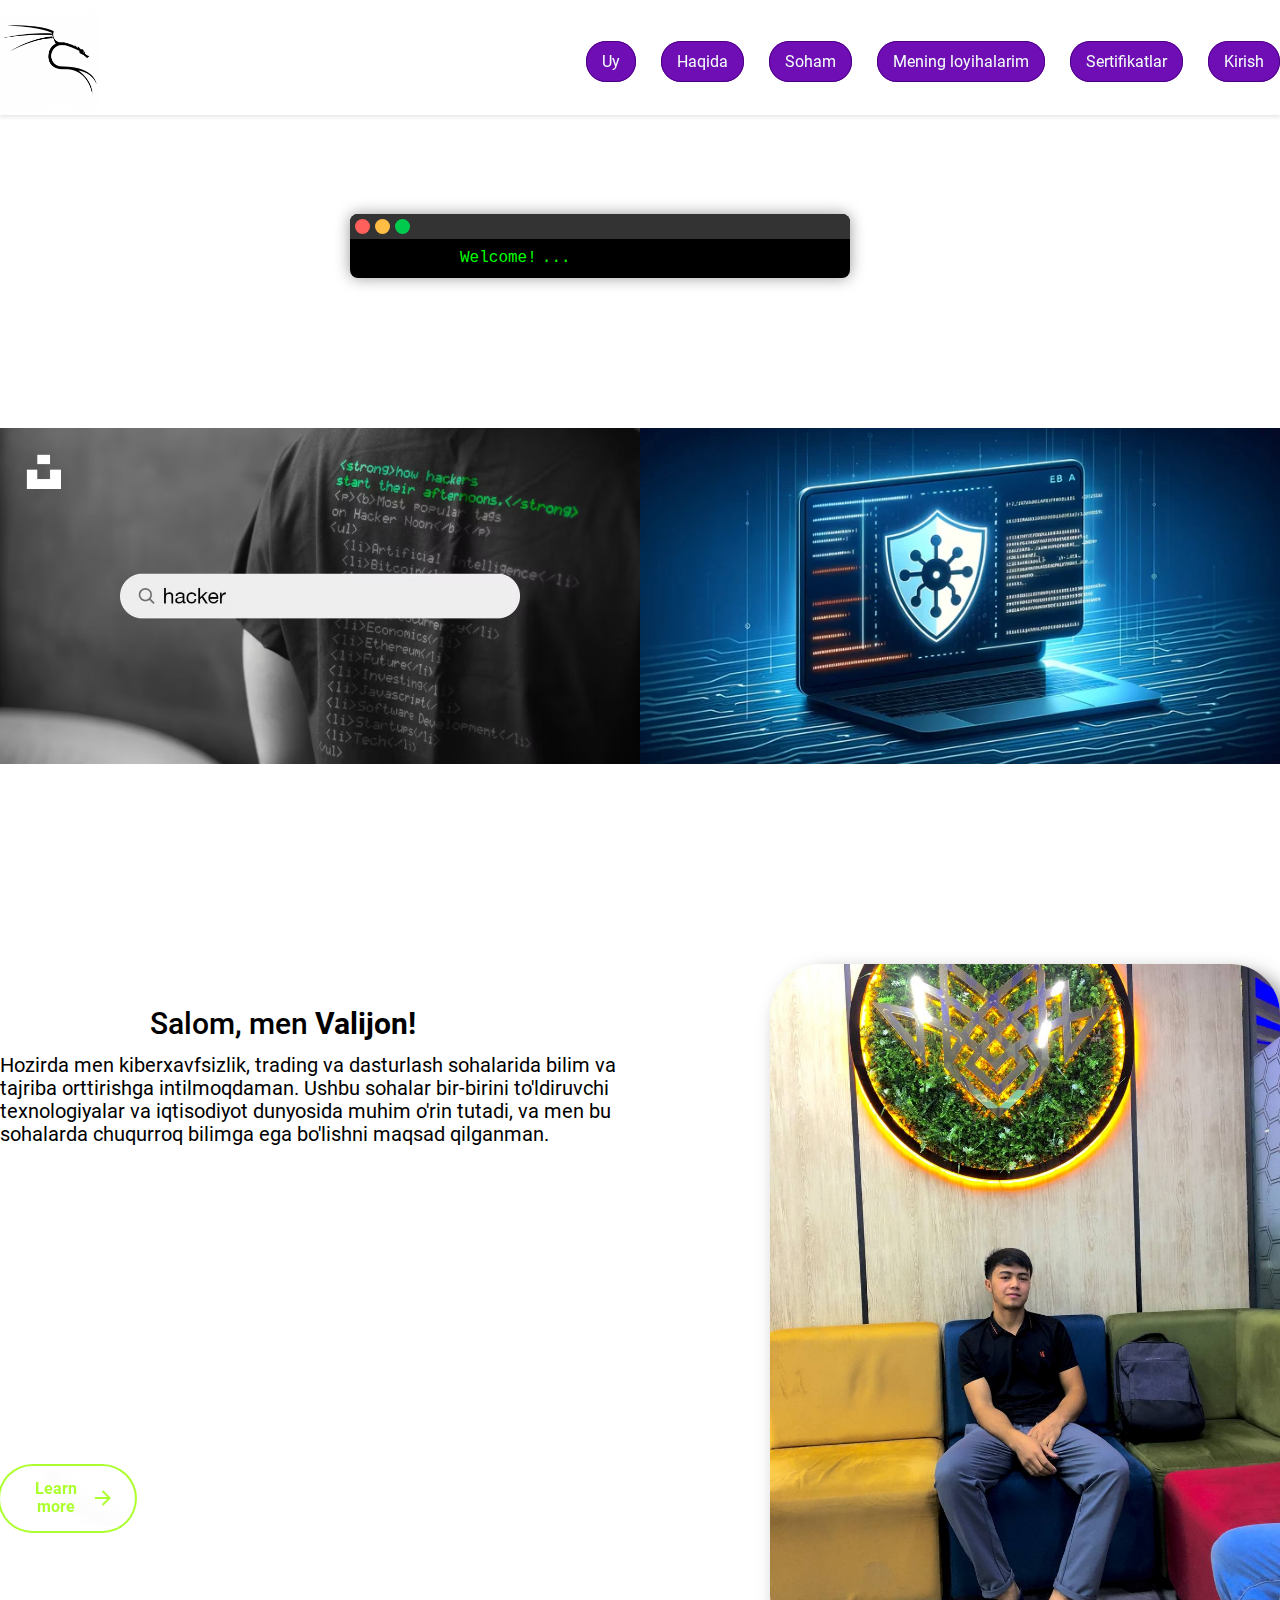
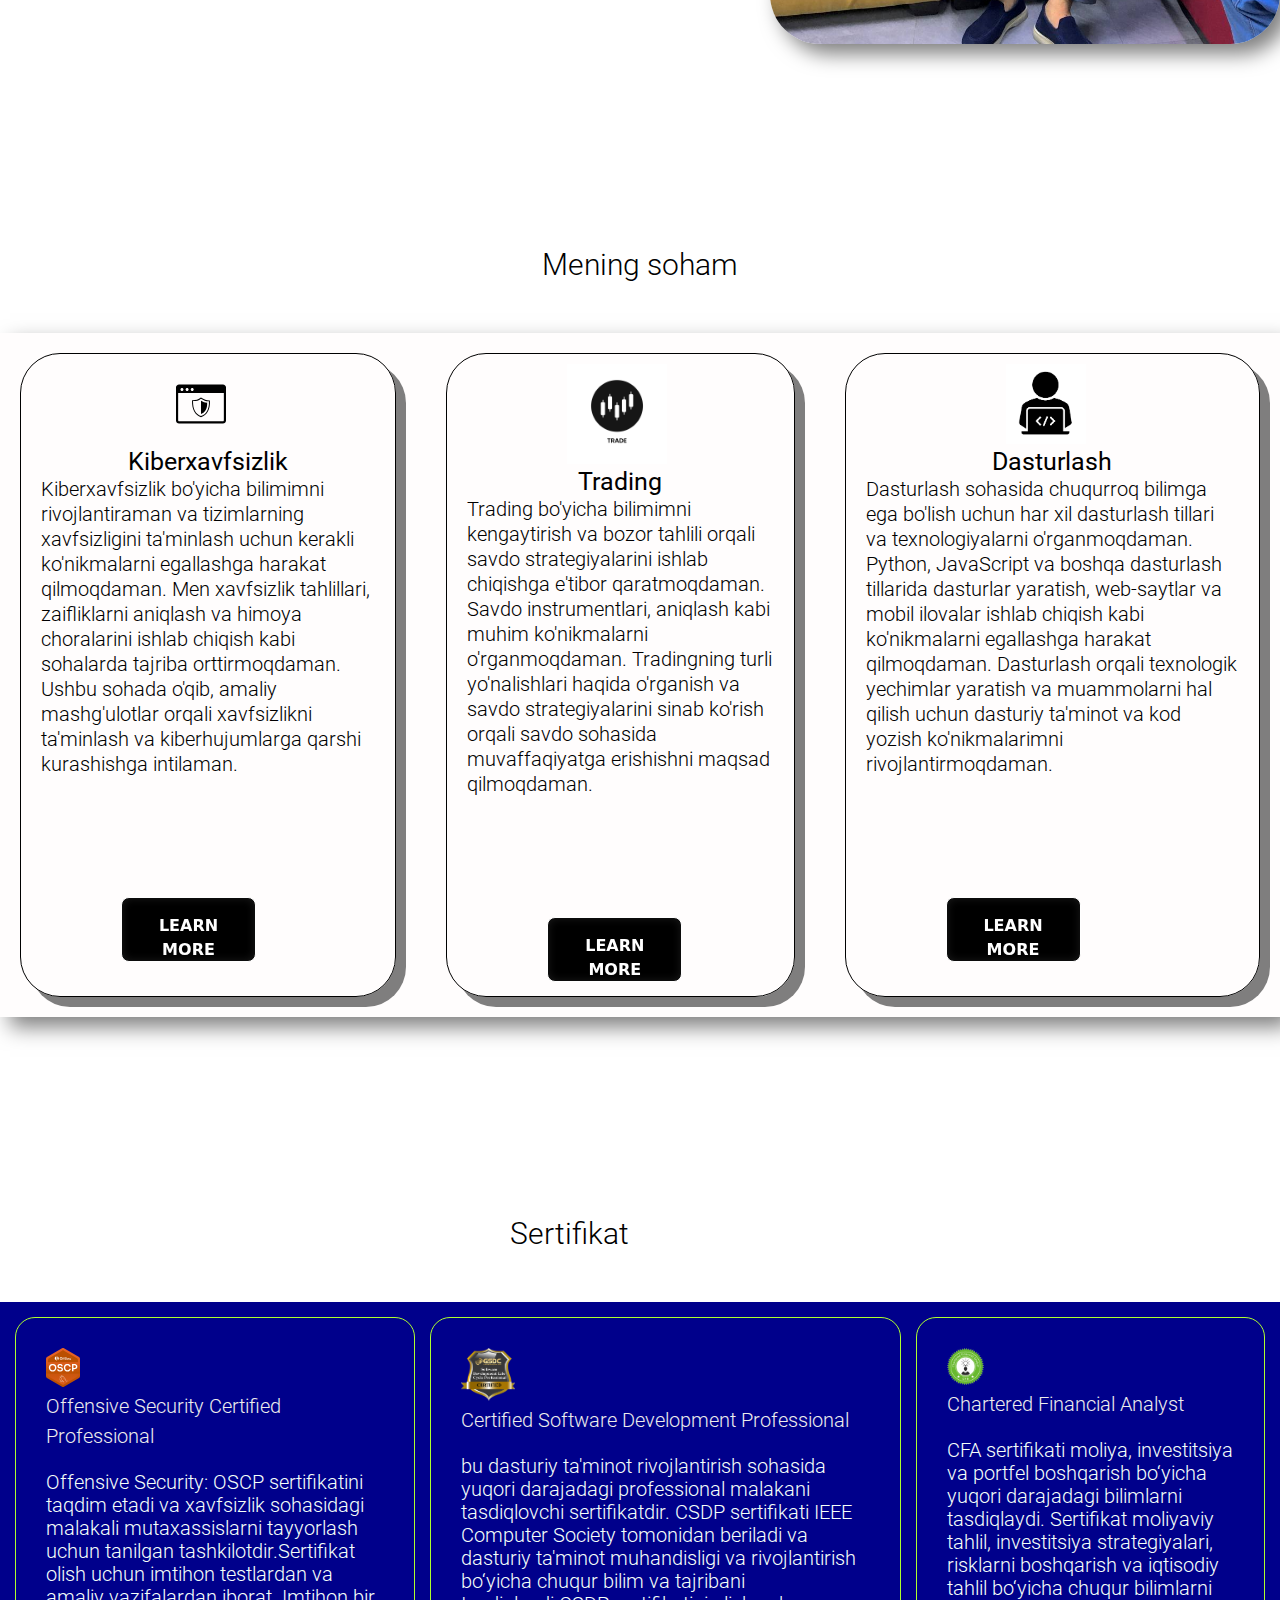
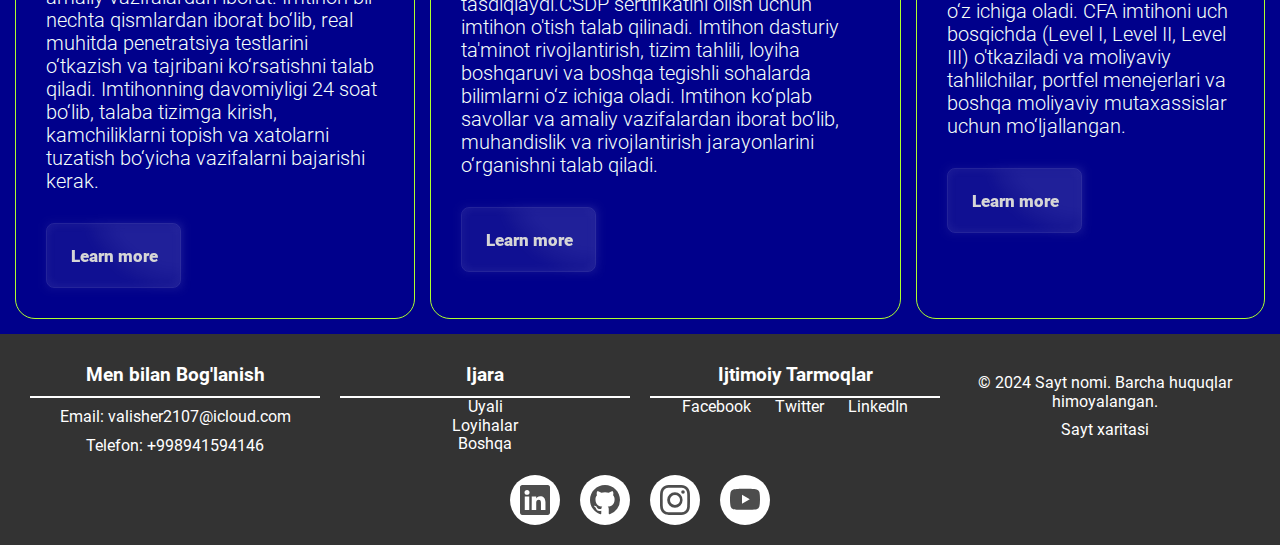
<file: index.html>
<!DOCTYPE html>
<html lang="en">
  <head>
    <meta charset="UTF-8" />

    <meta name="viewport" content="width=device-width, initial-scale=1.0" />
    <link rel="stylesheet" href="fonts" />
    <!-- javascript.js -->
    <link rel="stylesheet" href="index.js" />
    <!-- style -->
    <link rel="stylesheet" href="style/styles.css" />
    <!-- font.css -->
    <link rel="stylesheet" href="style/fonts.css" />
    <!-- normalize.css -->
    <link rel="stylesheet" href="style/normalize.css" />
    <!-- favicon -->
    <link rel="icon" href="image/icon.png" type="image/favicon" />

    <title>myblog</title>
  </head>
  <body id="home">
    <!-- header -->
    <header class="header">
      <div class="container header_container">
        <div class="logo">
          <a href="http://kali.org" target="_blank" rel="noopener noreferrer"
            ><img
              src="image/kali.png"
              width="100px"
              height="100px"
              alt="kalipng"
          /></a>
        </div>
        <div class="hero">
          <ul>
            <li class="item1"><a href="#home">Uy</a></li>
            <li class="item2">
              <a href="#about">Haqida</a>
            </li>
            <li class="item3"><a href="#feild">Soham</a></li>
            <li class="item4">
              <a href="#">Mening loyihalarim</a>
            </li>
            <li><a href="#sertificate">Sertifikatlar</a></li>
            <li><a href="sign.html">Kirish</a></li>
          </ul>
        </div>
      </div>
    </header>
    <!-- section -->
    <section class="section">
      <div class="container section_container">
        <div class="terminal">
          <div class="terminal-header">
            <div class="buttons">
              <span class="close"></span>
              <span class="minimize"></span>
              <span class="maximize"></span>
            </div>
            <div class="title"></div>
          </div>
          <div class="terminal-body">
            <div class="terminal-loader">
              <span class="loader-text">Welcome!</span>
              <span id="dot1" class="dot">.</span>
              <span id="dot2" class="dot">.</span>
              <span id="dot3" class="dot">.</span>
            </div>
          </div>
        </div>
      </div>
    </section>
    <!-- hobby -->
    <div class="hobby-img">
      <div class="container image_container">
        <img src="image/1x1.avif" alt="" style="width: 50%; height: auto" />
        <img src="image/hacker.webp" alt="" style="width: 50%; height: auto" />
      </div>
    </div>
    <!-- mean -->
    <mean class="mean">
      <div class="container mean_container">
        <div class="left">
          <h2 id="about">Salom, men <b>Valijon!</b></h2>
          <p>
            Hozirda men kiberxavfsizlik, trading va dasturlash sohalarida bilim
            va tajriba orttirishga intilmoqdaman. Ushbu sohalar bir-birini
            to'ldiruvchi texnologiyalar va iqtisodiyot dunyosida muhim o'rin
            tutadi, va men bu sohalarda chuqurroq bilimga ega bo'lishni maqsad
            qilganman.
          </p>

          <button class="animated-buttonn">
            <svg
              viewBox="0 0 24 24"
              class="arr-2"
              xmlns="http://www.w3.org/2000/svg"
            >
              <path
                d="M16.1716 10.9999L10.8076 5.63589L12.2218 4.22168L20 11.9999L12.2218 19.778L10.8076 18.3638L16.1716 12.9999H4V10.9999H16.1716Z"
              ></path>
            </svg>
            <span class="text">Learn more</span>
            <span class="circle"></span>
            <svg
              viewBox="0 0 24 24"
              class="arr-1"
              xmlns="http://www.w3.org/2000/svg"
            >
              <path
                d="M16.1716 10.9999L10.8076 5.63589L12.2218 4.22168L20 11.9999L12.2218 19.778L10.8076 18.3638L16.1716 12.9999H4V10.9999H16.1716Z"
              ></path>
            </svg>
          </button>
        </div>

        <div class="right">
          <img
            src="image/myimage.jpg"
            alt="myblogg"
            style="width: 100%; height: auto"
          />
        </div>
      </div>
    </mean>
    <!-- Testimonials -->
    <div class="container title">
      <h2 id="feild">Mening soham</h2>
    </div>
    <dir class="dir">
      <div class="container comment_container">
        <div class="cyber">
          <img
            src="image/cyber-security-icon.svg "
            width="50px"
            height="80px"
            alt="cyber-security-icon"
          />
          <h3 class="tittle">Kiberxavfsizlik</h3>
          <p class="parag">
            Kiberxavfsizlik bo'yicha bilimimni rivojlantiraman va tizimlarning
            xavfsizligini ta'minlash uchun kerakli ko'nikmalarni egallashga
            harakat qilmoqdaman. Men xavfsizlik tahlillari, zaifliklarni
            aniqlash va himoya choralarini ishlab chiqish kabi sohalarda tajriba
            orttirmoqdaman. Ushbu sohada o'qib, amaliy mashg'ulotlar orqali
            xavfsizlikni ta'minlash va kiberhujumlarga qarshi kurashishga
            intilaman.
          </p>
          <button class="btn-31">
            <span class="text-container">
              <span class="text">Learn more</span>
            </span>
          </button>
        </div>
        <div class="trading">
          <img
            src="image/chart.jpg"
            width="100px"
            height="100px"
            alt="charts"
          />
          <h3 class="tittle">Trading</h3>
          <p class="parag">
            Trading bo'yicha bilimimni kengaytirish va bozor tahlili orqali
            savdo strategiyalarini ishlab chiqishga e'tibor qaratmoqdaman. Savdo
            instrumentlari, aniqlash kabi muhim ko'nikmalarni o'rganmoqdaman.
            Tradingning turli yo'nalishlari haqida o'rganish va savdo
            strategiyalarini sinab ko'rish orqali savdo sohasida muvaffaqiyatga
            erishishni maqsad qilmoqdaman.
          </p>
          <!-- <a class="href2" href="https://www.tradingview.com/">Learn more</a> -->
          <button class="btn-31">
            <span class="text-container">
              <span class="text">Learn more</span>
            </span>
          </button>
        </div>
        <div class="programming">
          <img src="image/programmer.png" width="80px" height="80px" alt="" />
          <h3 class="tittle">Dasturlash</h3>
          <p class="parag">
            Dasturlash sohasida chuqurroq bilimga ega bo'lish uchun har xil
            dasturlash tillari va texnologiyalarni o'rganmoqdaman. Python,
            JavaScript va boshqa dasturlash tillarida dasturlar yaratish,
            web-saytlar va mobil ilovalar ishlab chiqish kabi ko'nikmalarni
            egallashga harakat qilmoqdaman. Dasturlash orqali texnologik
            yechimlar yaratish va muammolarni hal qilish uchun dasturiy ta'minot
            va kod yozish ko'nikmalarimni rivojlantirmoqdaman.
          </p>
          <button class="btn-31">
            <span class="text-container">
              <span class="text">Learn more</span>
            </span>
          </button>
        </div>
      </div>
    </dir>
    <!-- my projects -->
    <!-- certificate -->
    <div class="container hard">
      <h2 id="sertificate">Sertifikat</h2>
    </div>
    <aside class="aside">
      <div class="container aside_container">
        <div class="oscp">
          <img
            style="width: 10%; height: auto"
            src="image/OSCP.D0Wrgjqy_2lOY92.svg"
            alt="OSCP certificate"
          />
          <h4 class="title1">Offensive Security Certified Professional</h4>
          <p class="p1">
            Offensive Security: OSCP sertifikatini taqdim etadi va xavfsizlik
            sohasidagi malakali mutaxassislarni tayyorlash uchun tanilgan
            tashkilotdir.Sertifikat olish uchun imtihon testlardan va amaliy
            vazifalardan iborat. Imtihon bir nechta qismlardan iborat bo‘lib,
            real muhitda penetratsiya testlarini o‘tkazish va tajribani
            ko‘rsatishni talab qiladi. Imtihonning davomiyligi 24 soat bo‘lib,
            talaba tizimga kirish, kamchiliklarni topish va xatolarni tuzatish
            bo‘yicha vazifalarni bajarishi kerak.
          </p>
          <!-- <a href="https://www.offsec.com/courses/pen-200/">Learn more</a> --><button>
            <div class="svg-1">
              <svg
                xmlns:xlink="http://www.w3.org/1999/xlink"
                viewBox="0 0 58.56 116.18"
                style="
                  shape-rendering: geometricPrecision;
                  text-rendering: geometricPrecision;
                  image-rendering: optimizeQuality;
                  fill-rule: evenodd;
                  clip-rule: evenodd;
                "
                version="1.1"
                xml:space="preserve"
                xmlns="http://www.w3.org/2000/svg"
              >
                <g id="Layer_x0020_1">
                  <metadata id="CorelCorpID_0Corel-Layer"></metadata>
                  <path
                    d="M51.68 79.32c-5.6,0.48 -18.01,6.61 -22.08,10.58 -0.8,0.78 -1.48,1.77 -2.33,2.43 0.46,-1.76 1.17,-3.5 1.71,-5.18 2.05,-6.36 0.6,-3.94 6.72,-6.92 4.39,-2.13 7.93,-4.39 11.48,-7.91 2.87,-2.84 6.6,-7.49 8.43,-10.95 -3.22,0.75 -8.91,3.73 -12.2,5.14 -3.4,1.56 -7.64,4.64 -10.05,7.42l1.92 -7.77c0.18,-0.6 12.35,-10.32 15.54,-15.33 3.24,-5.07 5.83,-12.73 7.72,-18.52 -3.83,2.95 -11.19,10.7 -14.1,14.29 -2.1,2.58 -4.06,5.29 -6.05,7.95 0.13,-1.52 1.01,-4.66 1.36,-6.17 2.16,-9.19 5.06,-41.4 -1.01,-48.38 0,3.22 -1.49,12.51 -2.05,15.9 -1.29,7.79 -4.08,25.67 -3.07,33.01l0.47 8.51c0.07,2.12 -0.24,6.17 -1.45,7.91 0,-8.9 -9.67,-35.19 -16.51,-40.2 0,5.82 4.29,23.1 6.2,27.9 1.71,4.29 4.8,10.38 7.54,14 1.93,2.55 2.5,2.41 -0.02,9.43l-3.29 11.08 -3.9 -12.16c-2.78,-6.77 -11.01,-23.67 -15.86,-26.92 0,11.78 8.37,33.86 19.11,40.13 -0.29,2.07 -3.42,10.31 -4.93,11.77 -1.78,-10.97 -7.2,-20.86 -13.98,-29.49l-7.03 -8.05c0.06,2.73 1.9,7.3 2.51,10.1 0.36,0.47 3.98,11.12 9.2,19.09 2.49,3.81 6.41,7.11 8.48,10.28 -1.04,3.19 -5.75,9.78 -8.03,12.98l1.81 0.91c2.75,-2.62 8.6,-12.41 9.74,-15.89 6.1,-3.14 7.06,-2.33 14.56,-7.45 5.18,-3.54 5.49,-4.51 8.86,-8.02 1.06,-1.1 4.21,-4.24 4.55,-5.5z"
                    class="fil0"
                  ></path>
                </g>
              </svg>
            </div>
            <p>Learn more</p>
          </button>
        </div>
        <div class="scdp">
          <img
            style="width: 13%; height: auto"
            src="image/scdp.png"
            alt="scdp sertificate"
          />
          <h4 class="title1">Certified Software Development Professional</h4>
          <p class="p1">
            bu dasturiy ta'minot rivojlantirish sohasida yuqori darajadagi
            professional malakani tasdiqlovchi sertifikatdir. CSDP sertifikati
            IEEE Computer Society tomonidan beriladi va dasturiy ta'minot
            muhandisligi va rivojlantirish bo‘yicha chuqur bilim va tajribani
            tasdiqlaydi.CSDP sertifikatini olish uchun imtihon o'tish talab
            qilinadi. Imtihon dasturiy ta'minot rivojlantirish, tizim tahlili,
            loyiha boshqaruvi va boshqa tegishli sohalarda bilimlarni o‘z ichiga
            oladi. Imtihon ko‘plab savollar va amaliy vazifalardan iborat
            bo‘lib, muhandislik va rivojlantirish jarayonlarini o‘rganishni
            talab qiladi.
          </p>
          <button>
            <div class="svg-1">
              <svg
                xmlns:xlink="http://www.w3.org/1999/xlink"
                viewBox="0 0 58.56 116.18"
                style="
                  shape-rendering: geometricPrecision;
                  text-rendering: geometricPrecision;
                  image-rendering: optimizeQuality;
                  fill-rule: evenodd;
                  clip-rule: evenodd;
                "
                version="1.1"
                xml:space="preserve"
                xmlns="http://www.w3.org/2000/svg"
              >
                <g id="Layer_x0020_1">
                  <metadata id="CorelCorpID_0Corel-Layer"></metadata>
                  <path
                    d="M51.68 79.32c-5.6,0.48 -18.01,6.61 -22.08,10.58 -0.8,0.78 -1.48,1.77 -2.33,2.43 0.46,-1.76 1.17,-3.5 1.71,-5.18 2.05,-6.36 0.6,-3.94 6.72,-6.92 4.39,-2.13 7.93,-4.39 11.48,-7.91 2.87,-2.84 6.6,-7.49 8.43,-10.95 -3.22,0.75 -8.91,3.73 -12.2,5.14 -3.4,1.56 -7.64,4.64 -10.05,7.42l1.92 -7.77c0.18,-0.6 12.35,-10.32 15.54,-15.33 3.24,-5.07 5.83,-12.73 7.72,-18.52 -3.83,2.95 -11.19,10.7 -14.1,14.29 -2.1,2.58 -4.06,5.29 -6.05,7.95 0.13,-1.52 1.01,-4.66 1.36,-6.17 2.16,-9.19 5.06,-41.4 -1.01,-48.38 0,3.22 -1.49,12.51 -2.05,15.9 -1.29,7.79 -4.08,25.67 -3.07,33.01l0.47 8.51c0.07,2.12 -0.24,6.17 -1.45,7.91 0,-8.9 -9.67,-35.19 -16.51,-40.2 0,5.82 4.29,23.1 6.2,27.9 1.71,4.29 4.8,10.38 7.54,14 1.93,2.55 2.5,2.41 -0.02,9.43l-3.29 11.08 -3.9 -12.16c-2.78,-6.77 -11.01,-23.67 -15.86,-26.92 0,11.78 8.37,33.86 19.11,40.13 -0.29,2.07 -3.42,10.31 -4.93,11.77 -1.78,-10.97 -7.2,-20.86 -13.98,-29.49l-7.03 -8.05c0.06,2.73 1.9,7.3 2.51,10.1 0.36,0.47 3.98,11.12 9.2,19.09 2.49,3.81 6.41,7.11 8.48,10.28 -1.04,3.19 -5.75,9.78 -8.03,12.98l1.81 0.91c2.75,-2.62 8.6,-12.41 9.74,-15.89 6.1,-3.14 7.06,-2.33 14.56,-7.45 5.18,-3.54 5.49,-4.51 8.86,-8.02 1.06,-1.1 4.21,-4.24 4.55,-5.5z"
                    class="fil0"
                  ></path>
                </g>
              </svg>
            </div>
            <p>Learn more</p>
          </button>
        </div>
        <div class="cfa">
          <img
            style="width: 13%; height: auto"
            src="image/cfa.png"
            alt="cfa.image"
          />
          <h4 class="title1">Chartered Financial Analyst</h4>
          <p class="p1">
            CFA sertifikati moliya, investitsiya va portfel boshqarish bo‘yicha
            yuqori darajadagi bilimlarni tasdiqlaydi. Sertifikat moliyaviy
            tahlil, investitsiya strategiyalari, risklarni boshqarish va
            iqtisodiy tahlil bo‘yicha chuqur bilimlarni o‘z ichiga oladi. CFA
            imtihoni uch bosqichda (Level I, Level II, Level III) o'tkaziladi va
            moliyaviy tahlilchilar, portfel menejerlari va boshqa moliyaviy
            mutaxassislar uchun mo‘ljallangan.
          </p>
          <button>
            <div class="svg-1">
              <svg
                xmlns:xlink="http://www.w3.org/1999/xlink"
                viewBox="0 0 58.56 116.18"
                style="
                  shape-rendering: geometricPrecision;
                  text-rendering: geometricPrecision;
                  image-rendering: optimizeQuality;
                  fill-rule: evenodd;
                  clip-rule: evenodd;
                "
                version="1.1"
                xml:space="preserve"
                xmlns="http://www.w3.org/2000/svg"
              >
                <g id="Layer_x0020_1">
                  <metadata id="CorelCorpID_0Corel-Layer"></metadata>
                  <path
                    d="M51.68 79.32c-5.6,0.48 -18.01,6.61 -22.08,10.58 -0.8,0.78 -1.48,1.77 -2.33,2.43 0.46,-1.76 1.17,-3.5 1.71,-5.18 2.05,-6.36 0.6,-3.94 6.72,-6.92 4.39,-2.13 7.93,-4.39 11.48,-7.91 2.87,-2.84 6.6,-7.49 8.43,-10.95 -3.22,0.75 -8.91,3.73 -12.2,5.14 -3.4,1.56 -7.64,4.64 -10.05,7.42l1.92 -7.77c0.18,-0.6 12.35,-10.32 15.54,-15.33 3.24,-5.07 5.83,-12.73 7.72,-18.52 -3.83,2.95 -11.19,10.7 -14.1,14.29 -2.1,2.58 -4.06,5.29 -6.05,7.95 0.13,-1.52 1.01,-4.66 1.36,-6.17 2.16,-9.19 5.06,-41.4 -1.01,-48.38 0,3.22 -1.49,12.51 -2.05,15.9 -1.29,7.79 -4.08,25.67 -3.07,33.01l0.47 8.51c0.07,2.12 -0.24,6.17 -1.45,7.91 0,-8.9 -9.67,-35.19 -16.51,-40.2 0,5.82 4.29,23.1 6.2,27.9 1.71,4.29 4.8,10.38 7.54,14 1.93,2.55 2.5,2.41 -0.02,9.43l-3.29 11.08 -3.9 -12.16c-2.78,-6.77 -11.01,-23.67 -15.86,-26.92 0,11.78 8.37,33.86 19.11,40.13 -0.29,2.07 -3.42,10.31 -4.93,11.77 -1.78,-10.97 -7.2,-20.86 -13.98,-29.49l-7.03 -8.05c0.06,2.73 1.9,7.3 2.51,10.1 0.36,0.47 3.98,11.12 9.2,19.09 2.49,3.81 6.41,7.11 8.48,10.28 -1.04,3.19 -5.75,9.78 -8.03,12.98l1.81 0.91c2.75,-2.62 8.6,-12.41 9.74,-15.89 6.1,-3.14 7.06,-2.33 14.56,-7.45 5.18,-3.54 5.49,-4.51 8.86,-8.02 1.06,-1.1 4.21,-4.24 4.55,-5.5z"
                    class="fil0"
                  ></path>
                </g>
              </svg>
            </div>
            <p>Learn more</p>
          </button>
        </div>
      </div>
    </aside>
    <!-- footer section -->
    <footer>
      <div class="container footer-container">
        <div class="footer-section">
          <h2>Men bilan Bog'lanish</h2>
          <p>
            Email: <a href="mailto:info@example.com">valisher2107@icloud.com</a>
          </p>
          <p>Telefon: <a href="tel:+123456789">+998941594146</a></p>
        </div>
        <div class="footer-section">
          <h2>Ijara</h2>
          <ul>
            <li><a href="#">Uyali</a></li>
            <li><a href="#">Loyihalar</a></li>
            <li><a href="#">Boshqa</a></li>
          </ul>
        </div>
        <div class="footer-section">
          <h2>Ijtimoiy Tarmoqlar</h2>
          <a href="#" class="social-link">Facebook</a>
          <a href="#" class="social-link">Twitter</a>
          <a href="#" class="social-link">LinkedIn</a>
        </div>
        <div class="footer-section">
          <p>&copy; 2024 Sayt nomi. Barcha huquqlar himoyalangan.</p>
          <p><a href="#">Sayt xaritasi</a></p>
        </div>
      </div>
      <ul class="example-2">
        <li class="icon-content">
          <a
            href="https://linkedin.com/"
            aria-label="LinkedIn"
            data-social="linkedin"
          >
            <div class="filled"></div>
            <svg
              xmlns="http://www.w3.org/2000/svg"
              width="16"
              height="16"
              fill="currentColor"
              class="bi bi-linkedin"
              viewBox="0 0 16 16"
              xml:space="preserve"
            >
              <path
                d="M0 1.146C0 .513.526 0 1.175 0h13.65C15.474 0 16 .513 16 1.146v13.708c0 .633-.526 1.146-1.175 1.146H1.175C.526 16 0 15.487 0 14.854zm4.943 12.248V6.169H2.542v7.225zm-1.2-8.212c.837 0 1.358-.554 1.358-1.248-.015-.709-.52-1.248-1.342-1.248S2.4 3.226 2.4 3.934c0 .694.521 1.248 1.327 1.248zm4.908 8.212V9.359c0-.216.016-.432.08-.586.173-.431.568-.878 1.232-.878.869 0 1.216.662 1.216 1.634v3.865h2.401V9.25c0-2.22-1.184-3.252-2.764-3.252-1.274 0-1.845.7-2.165 1.193v.025h-.016l.016-.025V6.169h-2.4c.03.678 0 7.225 0 7.225z"
                fill="currentColor"
              ></path>
            </svg>
          </a>
          <div class="tooltip">LinkedIn</div>
        </li>
        <li class="icon-content">
          <a
            href="https://www.github.com/"
            aria-label="GitHub"
            data-social="github"
          >
            <div class="filled"></div>
            <svg
              xmlns="http://www.w3.org/2000/svg"
              width="16"
              height="16"
              fill="currentColor"
              class="bi bi-github"
              viewBox="0 0 16 16"
              xml:space="preserve"
            >
              <path
                d="M8 0C3.58 0 0 3.58 0 8c0 3.54 2.29 6.53 5.47 7.59.4.07.55-.17.55-.38 0-.19-.01-.82-.01-1.49-2.01.37-2.53-.49-2.69-.94-.09-.23-.48-.94-.82-1.13-.28-.15-.68-.52-.01-.53.63-.01 1.08.58 1.23.82.72 1.21 1.87.87 2.33.66.07-.52.28-.87.51-1.07-1.78-.2-3.64-.89-3.64-3.95 0-.87.31-1.59.82-2.15-.08-.2-.36-1.02.08-2.12 0 0 .67-.21 2.2.82.64-.18 1.32-.27 2-.27s1.36.09 2 .27c1.53-1.04 2.2-.82 2.2-.82.44 1.1.16 1.92.08 2.12.51.56.82 1.27.82 2.15 0 3.07-1.87 3.75-3.65 3.95.29.25.54.73.54 1.48 0 1.07-.01 1.93-.01 2.2 0 .21.15.46.55.38A8.01 8.01 0 0 0 16 8c0-4.42-3.58-8-8-8"
                fill="currentColor"
              ></path>
            </svg>
          </a>
          <div class="tooltip">GitHub</div>
        </li>
        <li class="icon-content">
          <a
            href="https://www.instagram.com/"
            aria-label="Instagram"
            data-social="instagram"
          >
            <div class="filled"></div>
            <svg
              xmlns="http://www.w3.org/2000/svg"
              width="16"
              height="16"
              fill="currentColor"
              class="bi bi-instagram"
              viewBox="0 0 16 16"
              xml:space="preserve"
            >
              <path
                d="M8 0C5.829 0 5.556.01 4.703.048 3.85.088 3.269.222 2.76.42a3.9 3.9 0 0 0-1.417.923A3.9 3.9 0 0 0 .42 2.76C.222 3.268.087 3.85.048 4.7.01 5.555 0 5.827 0 8.001c0 2.172.01 2.444.048 3.297.04.852.174 1.433.372 1.942.205.526.478.972.923 1.417.444.445.89.719 1.416.923.51.198 1.09.333 1.942.372C5.555 15.99 5.827 16 8 16s2.444-.01 3.298-.048c.851-.04 1.434-.174 1.943-.372a3.9 3.9 0 0 0 1.416-.923c.445-.445.718-.891.923-1.417.197-.509.332-1.09.372-1.942C15.99 10.445 16 10.173 16 8s-.01-2.445-.048-3.299c-.04-.851-.175-1.433-.372-1.941a3.9 3.9 0 0 0-.923-1.417A3.9 3.9 0 0 0 13.24.42c-.51-.198-1.092-.333-1.943-.372C10.443.01 10.172 0 7.998 0zm-.717 1.442h.718c2.136 0 2.389.007 3.232.046.78.035 1.204.166 1.486.275.373.145.64.319.92.599s.453.546.598.92c.11.281.24.705.275 1.485.039.843.047 1.096.047 3.231s-.008 2.389-.047 3.232c-.035.78-.166 1.203-.275 1.485a2.5 2.5 0 0 1-.599.919c-.28.28-.546.453-.92.598-.28.11-.704.24-1.485.276-.843.038-1.096.047-3.232.047s-2.39-.009-3.233-.047c-.78-.036-1.203-.166-1.485-.276a2.5 2.5 0 0 1-.92-.598 2.5 2.5 0 0 1-.6-.92c-.109-.281-.24-.705-.275-1.485-.038-.843-.046-1.096-.046-3.233s.008-2.388.046-3.231c.036-.78.166-1.204.276-1.486.145-.373.319-.64.599-.92s.546-.453.92-.598c.282-.11.705-.24 1.485-.276.738-.034 1.024-.044 2.515-.045zm4.988 1.328a.96.96 0 1 0 0 1.92.96.96 0 0 0 0-1.92m-4.27 1.122a4.109 4.109 0 1 0 0 8.217 4.109 4.109 0 0 0 0-8.217m0 1.441a2.667 2.667 0 1 1 0 5.334 2.667 2.667 0 0 1 0-5.334"
                fill="currentColor"
              ></path>
            </svg>
          </a>
          <div class="tooltip">Instagram</div>
        </li>
        <li class="icon-content">
          <a
            href="https://youtube.com/"
            aria-label="Youtube"
            data-social="youtube"
          >
            <div class="filled"></div>
            <svg
              xmlns="http://www.w3.org/2000/svg"
              width="16"
              height="16"
              fill="currentColor"
              class="bi bi-youtube"
              viewBox="0 0 16 16"
              xml:space="preserve"
            >
              <path
                d="M8.051 1.999h.089c.822.003 4.987.033 6.11.335a2.01 2.01 0 0 1 1.415 1.42c.101.38.172.883.22 1.402l.01.104.022.26.008.104c.065.914.073 1.77.074 1.957v.075c-.001.194-.01 1.108-.082 2.06l-.008.105-.009.104c-.05.572-.124 1.14-.235 1.558a2.01 2.01 0 0 1-1.415 1.42c-1.16.312-5.569.334-6.18.335h-.142c-.309 0-1.587-.006-2.927-.052l-.17-.006-.087-.004-.171-.007-.171-.007c-1.11-.049-2.167-.128-2.654-.26a2.01 2.01 0 0 1-1.415-1.419c-.111-.417-.185-.986-.235-1.558L.09 9.82l-.008-.104A31 31 0 0 1 0 7.68v-.123c.002-.215.01-.958.064-1.778l.007-.103.003-.052.008-.104.022-.26.01-.104c.048-.519.119-1.023.22-1.402a2.01 2.01 0 0 1 1.415-1.42c.487-.13 1.544-.21 2.654-.26l.17-.007.172-.006.086-.003.171-.007A100 100 0 0 1 7.858 2zM6.4 5.209v4.818l4.157-2.408z"
                fill="currentColor"
              ></path>
            </svg>
          </a>
          <div class="tooltip">Youtube</div>
        </li>
      </ul>
    </footer>
  </body>
</html>
</file>
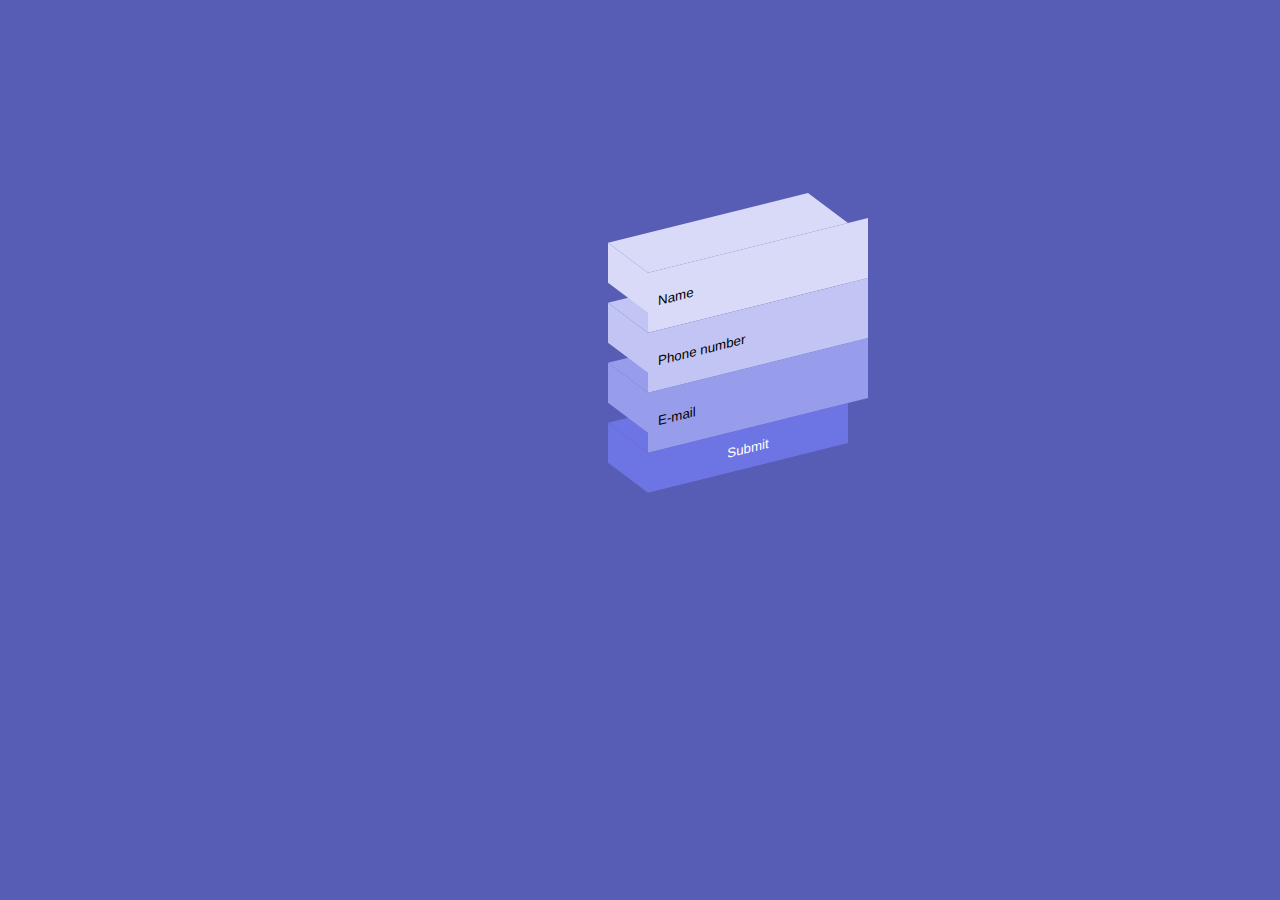
<file: sign.html>
<!DOCTYPE html>
<html lang="en">
  <head>
    <meta charset="UTF-8" />
    <meta name="viewport" content="width=device-width, initial-scale=1.0" />
    <title>Register</title>
    <style>
      /* you can choose any color you want. don't be afraid to experiment  */
      * {
        background-color: #575cb5;
      }
      .form {
        margin-top: 200px;
        margin-left: 600px;
      }
      .input,
      button {
        margin: auto;
        width: 100%;
        height: 40px;
        position: relative;
        padding: 10px;
        border: 0.1px solid #575cb5;
      }

      button {
        background: #6d74e3;
        border: none;
      }

      .wrapper {
        position: relative;
        transform: skewY(-14deg);
      }

      .wrapper li,
      button {
        position: relative;
        list-style: none;
        width: 200px;
        z-index: var(--i);
        transition: 0.3s;
        color: white;
      }

      .wrapper li::before,
      button::before {
        position: absolute;
        content: "";
        background: #6d74e3;
        top: 0;
        left: -40px;
        width: 40px;
        height: 40px;
        transform-origin: right;
        transform: skewY(45deg);
        transition: 0.3s;
      }

      .wrapper li::after,
      button::after {
        position: absolute;
        content: "";
        background: #6d74e3;
        width: 200px;
        height: 40px;
        top: -40px;
        left: 0;
        transform-origin: bottom;
        transform: skewX(45deg);
        transition: 0.3s;
      }

      .wrapper li:nth-child(1)::after,
      .wrapper li:nth-child(1)::before {
        background-color: #d8daf7;
      }

      .wrapper li:nth-child(2)::after,
      .wrapper li:nth-child(2)::before {
        background-color: #c2c5f3;
      }

      .wrapper li:nth-child(3)::after,
      .wrapper li:nth-child(3)::before {
        background-color: #989deb;
      }

      li .input {
        outline: none;
        border: none;
        color: black;
      }

      li .input::placeholder {
        color: black;
      }

      li:nth-child(1) .input {
        background: #d8daf7;
      }

      li:nth-child(2) .input {
        background: #c2c5f3;
      }

      li:nth-child(3) .input {
        background: #989deb;
      }

      li:nth-child(1) .input:focus {
        outline: none;
        border: 3.5px solid #d8daf7;
      }

      li:nth-child(2) .input:focus {
        outline: none;
        border: 3.5px solid #c2c5f3;
      }

      li:nth-child(3) .input:focus {
        outline: none;
        border: 3.5px solid #989deb;
      }

      .wrapper li:hover,
      button:hover {
        transform: translateX(-20px);
      }

      button:hover,
      button:hover::before,
      button:hover::after {
        background: #575cb5;
      }

      button:active {
        transform: translateX(0px);
      }
    </style>
  </head>
  <body>
    <form class="form">
      <ul class="wrapper">
        <li style="--i: 4">
          <input class="input" type="text" placeholder="Name" required="" />
        </li>
        <li style="--i: 3">
          <input
            class="input"
            placeholder="Phone number"
            required=""
            name="phone"
          />
        </li>
        <li style="--i: 2">
          <input
            class="input"
            type="email"
            placeholder="E-mail"
            required=""
            name="email"
          />
        </li>
        <button style="--i: 1">Submit</button>
      </ul>
    </form>
  </body>
</html>
</file>
<file: style/styles.css>
* {
  padding: 0px;
  margin: 0px;
  box-sizing: border-box;
}
/* Mobil qurilmalar uchun uslublar (max-width: 600px) */
@media (max-width: 600px) {
  nav ul {
    flex-direction: column;
  }

  nav ul li {
    margin: 5px 0;
  }

  main {
    padding: 10px;
  }

  footer {
    position: relative;
  }
}

body {
  font-family: "roboto", sans-serif;
}
.container {
  width: 100%;
  max-width: 1280px;
  margin: 0 auto;
}
/* header */
.header {
  /*  */
  position: sticky;
  top: 0.01rem;
  background-color: #ffffff;
  z-index: 1000;
  width: 100%;
  padding: 10px 0;
  box-shadow: 0 2px 4px rgba(0, 0, 0, 0.1);
  margin-bottom: 100px;
  padding-top: 10px;
  padding-bottom: 0px;
}
.header_container {
  display: flex;
  justify-content: space-between;
  align-items: center;
}
.hero ul {
  list-style: none;
  display: flex;
  gap: 25px;
}

.hero {
  margin-left: -200px;
}
.hero a {
  background-color: #700eb6;
  border-radius: 20px;
  padding: 10px 15px;
  border: 1px solid #4b0082;
  color: #f5fffa;
  text-decoration: none;
  transition: all 0.5s ease;
}
.hero a:hover {
  padding: 12px 17px;
  color: #4b0082;
  background-color: #f5fffa;
}
/* section */
.terminal {
  width: 500px;
  background-color: #000;
  color: #0f0;
  font-family: "Courier New", Courier, monospace;
  border-radius: 8px;
  overflow: hidden;
  box-shadow: 0 0 15px rgba(0, 0, 0, 0.4);
}

/* Terminal Header */
.terminal-header {
  background-color: #333;
  padding: 5px;
  display: flex;
  align-items: center;
  color: #fff;
}

.buttons {
  display: flex;
  margin-right: 15px;
}

.buttons span {
  height: 15px;
  width: 15px;
  border-radius: 50%;
  display: inline-block;
  margin-right: 5px;
}

.close {
  background-color: #ff605c;
}
.minimize {
  background-color: #ffbd44;
}
.maximize {
  background-color: #00ca4e;
}

.title {
  flex-grow: 1;
  text-align: center;
}

/* Terminal Body */
.terminal-body {
  padding: 10px;
}

.terminal-loader {
  display: inline-flex;
  align-items: center;
}

.loader-text {
  margin-left: 100px;
  margin-right: 5px;
}

.dot {
  animation: dotFadeInOut 1.5s infinite;
}

@keyframes dotFadeInOut {
  0%,
  100% {
    opacity: 0;
  }
  50% {
    opacity: 1;
  }
}

#dot1 {
  animation-delay: 0.5s;
}

#dot2 {
  animation-delay: 0.6s;
}

#dot3 {
  animation-delay: 0.7s;
}
.section_container {
  margin-bottom: 150px;
}
.terminal {
  margin-left: 350px;
}
/* hobby */
.hobby-img {
  margin-bottom: 200px;

  background-color: black;
}

.image_container {
  display: flex;
}
/* mean  */
.mean_container {
  margin-bottom: 200px;
  display: flex;
  gap: 70px;
}
.right img {
  box-shadow: 10px 10px 20px rgba(0, 0, 0, 0.5);
  border-radius: 50px;
}
.left {
  margin-top: 50px;
}
.left h2 {
  line-height: 20px;
  margin-bottom: 20px;
  font-weight: 500;
  font-size: 30px;
  margin-left: 150px;
}
.left p {
  margin-bottom: 320px;

  padding-right: 50px;
  font-weight: 100f;
  font-size: 20px;
  width: 700px;
}
/* From Uiverse.io by gharsh11032000 */
.animated-buttonn {
  position: relative;
  display: flex;
  align-items: center;
  gap: 4px;
  padding: 16px 36px;
  border: 4px solid;
  border-color: transparent;
  font-size: 16px;
  background-color: inherit;
  border-radius: 100px;
  font-weight: 600;
  color: greenyellow;
  box-shadow: 0 0 0 2px greenyellow;
  cursor: pointer;
  overflow: hidden;
  transition: all 0.6s cubic-bezier(0.23, 1, 0.32, 1);
}

.animated-buttonn svg {
  position: absolute;
  width: 24px;
  fill: greenyellow;
  z-index: 9;
  transition: all 0.8s cubic-bezier(0.23, 1, 0.32, 1);
}

.animated-buttonn .arr-1 {
  right: 16px;
}

.animated-buttonn .arr-2 {
  left: -25%;
}

.animated-buttonn .circle {
  position: absolute;
  top: 50%;
  left: 50%;
  transform: translate(-50%, -50%);
  width: 20px;
  height: 20px;
  background-color: greenyellow;
  border-radius: 50%;
  opacity: 0;
  transition: all 0.8s cubic-bezier(0.23, 1, 0.32, 1);
}

.animated-buttonn .text {
  position: relative;
  z-index: 1;
  transform: translateX(-12px);
  transition: all 0.8s cubic-bezier(0.23, 1, 0.32, 1);
}

.animated-buttonn:hover {
  box-shadow: 0 0 0 12px transparent;
  color: #212121;
  border-radius: 12px;
}

.animated-buttonn:hover .arr-1 {
  right: -25%;
}

.animated-buttonn:hover .arr-2 {
  left: 16px;
}

.animated-buttonn:hover .text {
  transform: translateX(12px);
}

.animated-buttonn:hover svg {
  fill: #212121;
}

.animated-buttonn:active {
  scale: 0.95;
  box-shadow: 0 0 0 4px greenyellow;
}

.animated-buttonn:hover .circle {
  width: 220px;
  height: 220px;
  opacity: 1;
}

/* Testimonials */
.title h2 {
  font-size: 30px;
  font-weight: 300;
  margin-bottom: 50px;
}
.dir {
  background-color: #fffdfd;
  margin-bottom: 200px;
}
.comment_container {
  display: flex;
  gap: 50px;
  padding: 20px;
  box-shadow: 10px 10px 20px rgba(0, 0, 0, 0.5);
}
.cyber {
  box-shadow: 10px 10px rgba(0, 0, 0, 0.5);
  border-radius: 40px;
  padding: 10px 20px;
  border: 1px solid black;
}
.cyber img {
  margin-left: 135px;
}
.tittle {
  font-size: 25px;
  font-weight: 400;
  text-align: center;
}
.parag {
  line-height: 25px;
  font-size: 20px;
  font-weight: 200;
  margin-bottom: 20px;
}

.btn-31,
.btn-31 *,
.btn-31 :after,
.btn-31 :before,
.btn-31:after,
.btn-31:before {
  border: 0 solid;
  box-sizing: border-box;
}

.btn-31 {
  -webkit-tap-highlight-color: transparent;
  -webkit-appearance: button;
  background-color: #000;
  background-image: none;
  color: #fff;
  cursor: pointer;
  font-family: ui-sans-serif, system-ui, -apple-system, BlinkMacSystemFont,
    Segoe UI, Roboto, Helvetica Neue, Arial, Noto Sans, sans-serif,
    Apple Color Emoji, Segoe UI Emoji, Segoe UI Symbol, Noto Color Emoji;
  font-size: 100%;
  font-weight: 900;
  line-height: 1.5;
  margin: 0;
  -webkit-mask-image: -webkit-radial-gradient(#000, #fff);
  padding: 0;
}

.btn-31:disabled {
  cursor: default;
}

.btn-31:-moz-focusring {
  outline: auto;
}

.btn-31 svg {
  display: block;
  vertical-align: middle;
}

.btn-31 [hidden] {
  display: none;
}

.btn-31 {
  border-width: 1px;
  padding: 1rem 2rem;
  position: relative;
  text-transform: uppercase;
}

.btn-31:before {
  --progress: 100%;
  background: #fff;
  -webkit-clip-path: polygon(
    100% 0,
    var(--progress) var(--progress),
    0 100%,
    100% 100%
  );
  clip-path: polygon(
    100% 0,
    var(--progress) var(--progress),
    0 100%,
    100% 100%
  );
  content: "";
  inset: 0;
  position: absolute;
  transition: -webkit-clip-path 0.2s ease;
  transition: clip-path 0.2s ease;
  transition: clip-path 0.2s ease, -webkit-clip-path 0.2s ease;
}

.btn-31:hover:before {
  --progress: 0%;
}

.btn-31 .text-container {
  display: block;
  overflow: hidden;
  position: relative;
}

.btn-31 .text {
  display: block;
  font-weight: 900;
  mix-blend-mode: difference;
  position: relative;
}

.btn-31:hover .text {
  -webkit-animation: move-up-alternate 0.3s ease forwards;
  animation: move-up-alternate 0.3s ease forwards;
}

@-webkit-keyframes move-up-alternate {
  0% {
    transform: translateY(0);
  }

  50% {
    transform: translateY(80%);
  }

  51% {
    transform: translateY(-80%);
  }

  to {
    transform: translateY(0);
  }
}

@keyframes move-up-alternate {
  0% {
    transform: translateY(0);
  }

  50% {
    transform: translateY(80%);
  }

  51% {
    transform: translateY(-80%);
  }

  to {
    transform: translateY(0);
  }
}
.btn-31 {
  margin-left: 80px;
  margin-top: 100px;
}
.trading {
  box-shadow: 10px 10px rgba(0, 0, 0, 0.5);
  padding: 10px 20px;
  border-radius: 40px;
  border: 1px solid black;
}
.trading img {
  margin-top: 0px;
  margin-left: 100px;
}
.programming {
  box-shadow: 10px 10px rgba(0, 0, 0, 0.5);
  padding: 10px 20px;
  border-radius: 40px;
  border: 1px solid black;
}
.programming img {
  margin-left: 140px;
}
/* certificate */
.hard h2 {
  margin-left: 510px;
  margin-bottom: 50px;
  font-size: 30px;
  font-weight: 200;
}
.aside {
  background-color: #00008b;
}
.aside_container {
  padding: 15px;
  display: flex;
  justify-content: space-around;
  gap: 15px;
}
.oscp {
  border-radius: 20px;
  padding: 30px;
  border: 1px solid greenyellow;
}
button {
  position: relative;
  padding: 0;
  width: 135px;
  height: 65px;
  background: transparent;
  font-size: 17px;
  border: 1px solid #ffffff1c;
  border-radius: 8px;
  box-shadow: inset 0 0 10px #ffffff1c;
}

button::before {
  content: "";
  position: absolute;
  top: 50%;
  left: 50%;
  transform: translate(-50%, -50%);
  width: 135px;
  height: 65px;
  background: radial-gradient(
    circle at 100% -50%,
    #ffffff69 45%,
    #d4d4d44f 60%,
    #ffffff36 2%
  );
  /* background-size: 200%; */
  background-repeat: no-repeat;
  filter: opacity(0.3) blur(0.3em);
}

button::after {
  content: "";
  position: absolute;
  top: 120%;
  left: 0;
  transform: perspective(1.5em) rotateX(35deg) scale(1, 0.6);
  height: 100%;
  width: 100%;
  background-color: #fbfd7b;
  filter: blur(2em);
  opacity: 0;
  pointer-events: none;
}

button p {
  display: inline-block;
  width: 135px;
  line-height: 65px;
  font-size: 17px;
  font-weight: 900;
  color: #d6d6d6;
  filter: blur(0.02em);
  z-index: 5;
}

button .svg-1 {
  position: absolute;
  top: 50%;
  left: 20%;
  transform: translate(0, -50%) rotate(45deg);
  width: 2.5rem;
  height: auto;
  filter: blur(0.1rem) opacity(0.5);
  z-index: -5;
}

.fil0 {
  fill: #935e28;
}

button:hover {
  filter: blur(0.05em);
  animation: lightBox 1s ease-in-out forwards;
}

button:hover::after {
  animation: light 1s ease-in-out forwards;
}

button:hover p {
  animation: lightText 1s ease-in-out forwards;
}

@keyframes lightBox {
  0% {
    border: 1px solid #fbfd7b;
    box-shadow: 0 0 5px 0px #fbfd7b8a, inset 0 0 10px #fbfd7b8a;
  }

  20% {
    border: 1px solid #ffffff1c;
    box-shadow: none;
  }

  30% {
    border: 1px solid #fbfd7b;
    box-shadow: 0 0 10px 0px #fbfd7b8a, inset 0 0 15px #fbfd7b8a;
  }

  38% {
    border: 1px solid #ffffff1c;
    box-shadow: none;
  }

  45% {
    border: 1px solid #fbfd7b;
    box-shadow: 0 0 15px 0px #fbfd7b8a, inset 0 0 20px #fbfd7b8a;
  }

  50% {
    border: 1px solid #ffffff1c;
    box-shadow: none;
  }

  53% {
    border: 1px solid #fbfd7b;
    box-shadow: 0 0 15px 0px #fbfd7b8a, inset 0 0 25px #fbfd7b8a;
  }

  65% {
    border: 1px solid #ffffff1c;
    box-shadow: none;
  }

  100% {
    border: 1px solid #fbfd7b;
    box-shadow: 0 0 15px 0px #fbfd7b8a, inset 0 0 25px #fbfd7b8a;
  }
}

@keyframes light {
  0% {
    opacity: 0.7;
  }

  20% {
    opacity: 0;
  }

  30% {
    opacity: 0.7;
  }

  38% {
    opacity: 0;
  }

  45% {
    opacity: 0.7;
  }

  50% {
    opacity: 0;
  }

  53% {
    opacity: 0.7;
  }

  65% {
    opacity: 0;
  }

  100% {
    opacity: 0.7;
  }
}

@keyframes lightText {
  0% {
    color: #fbfd7b;
    text-shadow: 0 0 5px #fbfd7b8a;
  }

  20% {
    color: #ffffff;
    text-shadow: none;
  }

  30% {
    color: #fbfd7b;
    text-shadow: 0 0 10px #fbfd7b8a;
  }

  38% {
    color: #ffffff;
    text-shadow: none;
  }

  45% {
    color: #fbfd7b;
    text-shadow: 0 0 15px #fbfd7b8a;
  }

  50% {
    color: #ffffff;
    text-shadow: none;
  }

  53% {
    color: #fbfd7b;
    text-shadow: 0 0 15px #fbfd7b8a;
  }

  65% {
    color: #ffffff;
    text-shadow: none;
  }

  100% {
    color: #fbfd7b;
    text-shadow: 0 0 15px #fbfd7b8a;
  }
}
.scdp {
  border-radius: 20px;
  padding: 30px;
  border: 1px solid greenyellow;
}

.cfa {
  border-radius: 20px;
  padding: 30px;
  border: 1px solid greenyellow;
}
.title1 {
  color: #ededed;
  font-size: 20px;
  line-height: 30px;
  font-weight: 200;
  margin-bottom: 20px;
}
.p1 {
  color: #f5fffa;
  font-size: 20px;
  margin-bottom: 30px;
  font-weight: 200;
}
/* footer section */

footer {
  background-color: #333;
  color: #fff;
  padding: 20px;
  text-align: center;
}

.footer-container {
  display: flex;
  flex-wrap: wrap;
  justify-content: space-between;
}

.footer-section {
  flex: 1;
  margin: 10px;
}

.footer-section h2 {
  border-bottom: 2px solid #fff;
  padding-bottom: 10px;
  font-size: 1.2em;
}

.footer-section p {
  margin: 10px 0;
}

.footer-section a {
  color: #fff;
  text-decoration: none;
}

.footer-section a:hover {
  text-decoration: underline;
}

.social-link {
  display: inline-block;
  margin: 0 10px;
  color: #fff;
  text-decoration: none;
}

.social-link:hover {
  text-decoration: underline;
}
/*  */
ul {
  list-style: none;
}

.example-2 {
  display: flex;
  justify-content: center;
  align-items: center;
}
.example-2 .icon-content {
  margin: 0 10px;
  position: relative;
}
.example-2 .icon-content .tooltip {
  position: absolute;
  top: -30px;
  left: 50%;
  transform: translateX(-50%);
  color: #fff;
  padding: 6px 10px;
  border-radius: 5px;
  opacity: 0;
  visibility: hidden;
  font-size: 14px;
  transition: all 0.3s ease;
}
.example-2 .icon-content:hover .tooltip {
  opacity: 1;
  visibility: visible;
  top: -50px;
}
.example-2 .icon-content a {
  position: relative;
  overflow: hidden;
  display: flex;
  justify-content: center;
  align-items: center;
  width: 50px;
  height: 50px;
  border-radius: 50%;
  color: #4d4d4d;
  background-color: #fff;
  transition: all 0.3s ease-in-out;
}
.example-2 .icon-content a:hover {
  box-shadow: 3px 2px 45px 0px rgb(0 0 0 / 12%);
}
.example-2 .icon-content a svg {
  position: relative;
  z-index: 1;
  width: 30px;
  height: 30px;
}
.example-2 .icon-content a:hover {
  color: white;
}
.example-2 .icon-content a .filled {
  position: absolute;
  top: auto;
  bottom: 0;
  left: 0;
  width: 100%;
  height: 0;
  background-color: #000;
  transition: all 0.3s ease-in-out;
}
.example-2 .icon-content a:hover .filled {
  height: 100%;
}

.example-2 .icon-content a[data-social="linkedin"] .filled,
.example-2 .icon-content a[data-social="linkedin"] ~ .tooltip {
  background-color: #0274b3;
}

.example-2 .icon-content a[data-social="github"] .filled,
.example-2 .icon-content a[data-social="github"] ~ .tooltip {
  background-color: #24262a;
}
.example-2 .icon-content a[data-social="instagram"] .filled,
.example-2 .icon-content a[data-social="instagram"] ~ .tooltip {
  background: linear-gradient(
    45deg,
    #405de6,
    #5b51db,
    #b33ab4,
    #c135b4,
    #e1306c,
    #fd1f1f
  );
}
.example-2 .icon-content a[data-social="youtube"] .filled,
.example-2 .icon-content a[data-social="youtube"] ~ .tooltip {
  background-color: #ff0000;
}
</file>
<file: style/fonts.css>
/* roboto-100italic - latin */
@font-face {
  font-display: swap; /* Check https://developer.mozilla.org/en-US/docs/Web/CSS/@font-face/font-display for other options. */
  font-family: "Roboto";
  font-style: italic;
  font-weight: 100;
  src: url("../fonts/roboto-v30-latin-100italic.woff2") format("woff2"); /* Chrome 36+, Opera 23+, Firefox 39+, Safari 12+, iOS 10+ */
}
/* roboto-300 - latin */
@font-face {
  font-display: swap; /* Check https://developer.mozilla.org/en-US/docs/Web/CSS/@font-face/font-display for other options. */
  font-family: "Roboto";
  font-style: normal;
  font-weight: 300;
  src: url("../fonts/roboto-v30-latin-300.woff2") format("woff2"); /* Chrome 36+, Opera 23+, Firefox 39+, Safari 12+, iOS 10+ */
}
/* roboto-regular - latin */
@font-face {
  font-display: swap; /* Check https://developer.mozilla.org/en-US/docs/Web/CSS/@font-face/font-display for other options. */
  font-family: "Roboto";
  font-style: normal;
  font-weight: 400;
  src: url("../fonts/roboto-v30-latin-regular.woff2") format("woff2"); /* Chrome 36+, Opera 23+, Firefox 39+, Safari 12+, iOS 10+ */
}
/* roboto-500 - latin */
@font-face {
  font-display: swap; /* Check https://developer.mozilla.org/en-US/docs/Web/CSS/@font-face/font-display for other options. */
  font-family: "Roboto";
  font-style: normal;
  font-weight: 500;
  src: url("../fonts/roboto-v30-latin-500.woff2") format("woff2"); /* Chrome 36+, Opera 23+, Firefox 39+, Safari 12+, iOS 10+ */
}
/* roboto-700 - latin */
@font-face {
  font-display: swap; /* Check https://developer.mozilla.org/en-US/docs/Web/CSS/@font-face/font-display for other options. */
  font-family: "Roboto";
  font-style: normal;
  font-weight: 700;
  src: url("../fonts/roboto-v30-latin-700.woff2") format("woff2"); /* Chrome 36+, Opera 23+, Firefox 39+, Safari 12+, iOS 10+ */
}
/* roboto-900 - latin */
@font-face {
  font-display: swap; /* Check https://developer.mozilla.org/en-US/docs/Web/CSS/@font-face/font-display for other options. */
  font-family: "Roboto";
  font-style: normal;
  font-weight: 900;
  src: url("../fonts/roboto-v30-latin-900.woff2") format("woff2"); /* Chrome 36+, Opera 23+, Firefox 39+, Safari 12+, iOS 10+ */
}
/* roboto-900italic - latin */
@font-face {
  font-display: swap; /* Check https://developer.mozilla.org/en-US/docs/Web/CSS/@font-face/font-display for other options. */
  font-family: "Roboto";
  font-style: italic;
  font-weight: 900;
  src: url("../fonts/roboto-v30-latin-900italic.woff2") format("woff2"); /* Chrome 36+, Opera 23+, Firefox 39+, Safari 12+, iOS 10+ */
}
/* gudea-regular - latin */
@font-face {
  font-display: swap; /* Check https://developer.mozilla.org/en-US/docs/Web/CSS/@font-face/font-display for other options. */
  font-family: "Gudea";
  font-style: normal;
  font-weight: 400;
  src: url("../fonts/gudea-v15-latin-regular.woff2") format("woff2"); /* Chrome 36+, Opera 23+, Firefox 39+, Safari 12+, iOS 10+ */
}
/* gudea-italic - latin */
@font-face {
  font-display: swap; /* Check https://developer.mozilla.org/en-US/docs/Web/CSS/@font-face/font-display for other options. */
  font-family: "Gudea";
  font-style: italic;
  font-weight: 400;
  src: url("../fonts/gudea-v15-latin-italic.woff2") format("woff2"); /* Chrome 36+, Opera 23+, Firefox 39+, Safari 12+, iOS 10+ */
}
/* gudea-700 - latin */
@font-face {
  font-display: swap; /* Check https://developer.mozilla.org/en-US/docs/Web/CSS/@font-face/font-display for other options. */
  font-family: "Gudea";
  font-style: normal;
  font-weight: 700;
  src: url("../fonts/gudea-v15-latin-700.woff2") format("woff2"); /* Chrome 36+, Opera 23+, Firefox 39+, Safari 12+, iOS 10+ */
}
</file>
